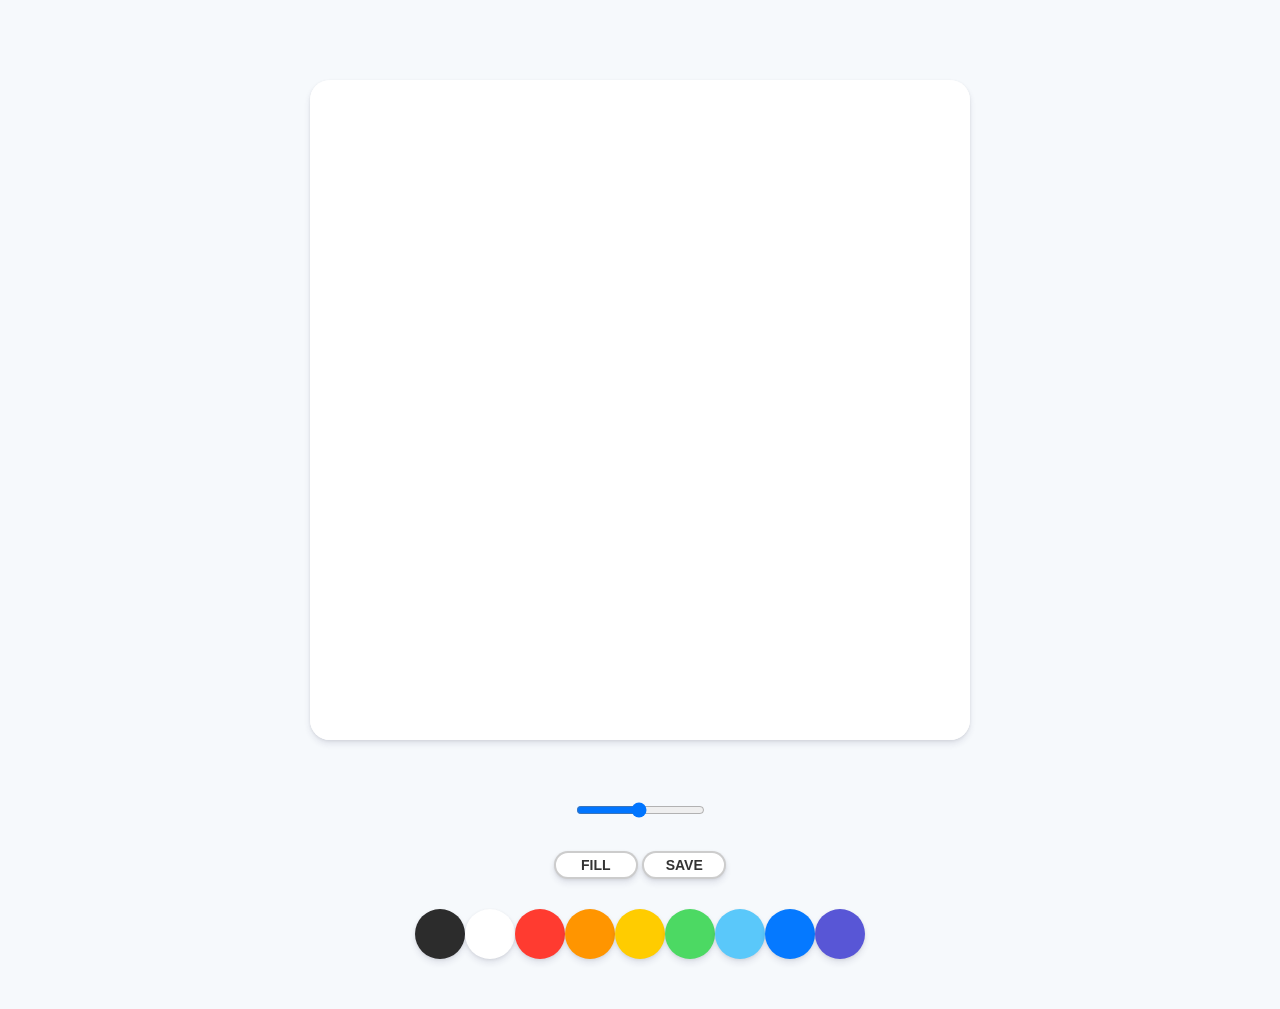
<file: index.html>
<!DOCTYPE html>
<html lang="en">
  <head>
    <meta charset="UTF-8" />
    <meta http-equiv="X-UA-Compatible" content="IE=edge" />
    <meta name="viewport" content="width=device-width, initial-scale=1.0" />
    <link rel="stylesheet" href="css/style.css" />
    <title>PaintJS</title>
  </head>
  <body>
    <canvas class="canvas" id="jsCanvas"></canvas>
    <div class="controls">
      <div class="controls__range">
        <input
          type="range"
          id="jsRange"
          max="5"
          min="0.1"
          value="2.5"
          step="0.1"
        />
      </div>
      <div class="controls__btns">
        <button id="jsMode">Fill</button>
        <button id="jsSave">Save</button>
      </div>
      <div class="controls__colors" id="jsColors">
        <div
          class="controls__color jsColors"
          style="background-color: #2c2c2c"
        ></div>
        <div
          class="controls__color jsColors"
          style="background-color: white"
        ></div>
        <div
          class="controls__color jsColors"
          style="background-color: #ff3b30"
        ></div>
        <div
          class="controls__color jsColors"
          style="background-color: #ff9500"
        ></div>
        <div
          class="controls__color jsColors"
          style="background-color: #ffcc00"
        ></div>
        <div
          class="controls__color jsColors"
          style="background-color: #4cd963"
        ></div>
        <div
          class="controls__color jsColors"
          style="background-color: #5ac8fa"
        ></div>
        <div
          class="controls__color jsColors"
          style="background-color: #0579ff"
        ></div>
        <div
          class="controls__color jsColors"
          style="background-color: #5856d6"
        ></div>
      </div>
    </div>
    <script src="js/app.js"></script>
  </body>
</html>
</file>
<file: css/style.css>
@import "reset.css";

body {
  background-color: #f6f9fc;
  font-family: -apple-system, BlinkMacSystemFont, "Segoe UI", Roboto, Oxygen,
    Ubuntu, Cantarell, "Open Sans", "Helvetica Neue", sans-serif;

  display: flex;
  flex-direction: column;
  justify-content: center;
  align-items: center;
  padding: 50px 0px;
}

.canvas {
  width: 660px;
  height: 660px;
  background-color: white;
  box-shadow: 0 4px 6px rgba(50, 50, 93, 0.11), 0 1px 3px rgba(0, 0, 0, 0.08);
  margin-top: 30px;
  border-radius: 20px;
}

.controls {
  margin-top: 60px;
  background-color: #f6f9fc;
  display: flex;
  flex-direction: column;
  align-items: center;
}

.controls .controls__range {
  margin-bottom: 30px;
}

.controls .controls__btns {
  margin-bottom: 30px;
}

.controls__btns button {
  all: unset;
  cursor: pointer;
  background-color: white;
  padding: 5px 0px;
  width: 80px;
  text-align: center;
  border-radius: 50px;
  box-shadow: 0 4px 6px rgba(50, 50, 93, 0.11), 0 1px 3px rgba(0, 0, 0, 0.08);
  border: 2px solid rgba(0, 0, 0, 0.2);
  color: rgba(0, 0, 0, 0.8);
  text-transform: uppercase;
  font-weight: 700;
  font-size: 14px;
}

.controls__btns button:active {
  transform: scale(0.95);
}

.controls .controls__colors {
  display: flex;
}

.controls__colors .controls__color {
  box-shadow: 0 4px 6px rgba(50, 50, 93, 0.11), 0 1px 3px rgba(0, 0, 0, 0.08);
  width: 50px;
  height: 50px;
  border-radius: 25px;
  cursor: pointer;
}
</file>
